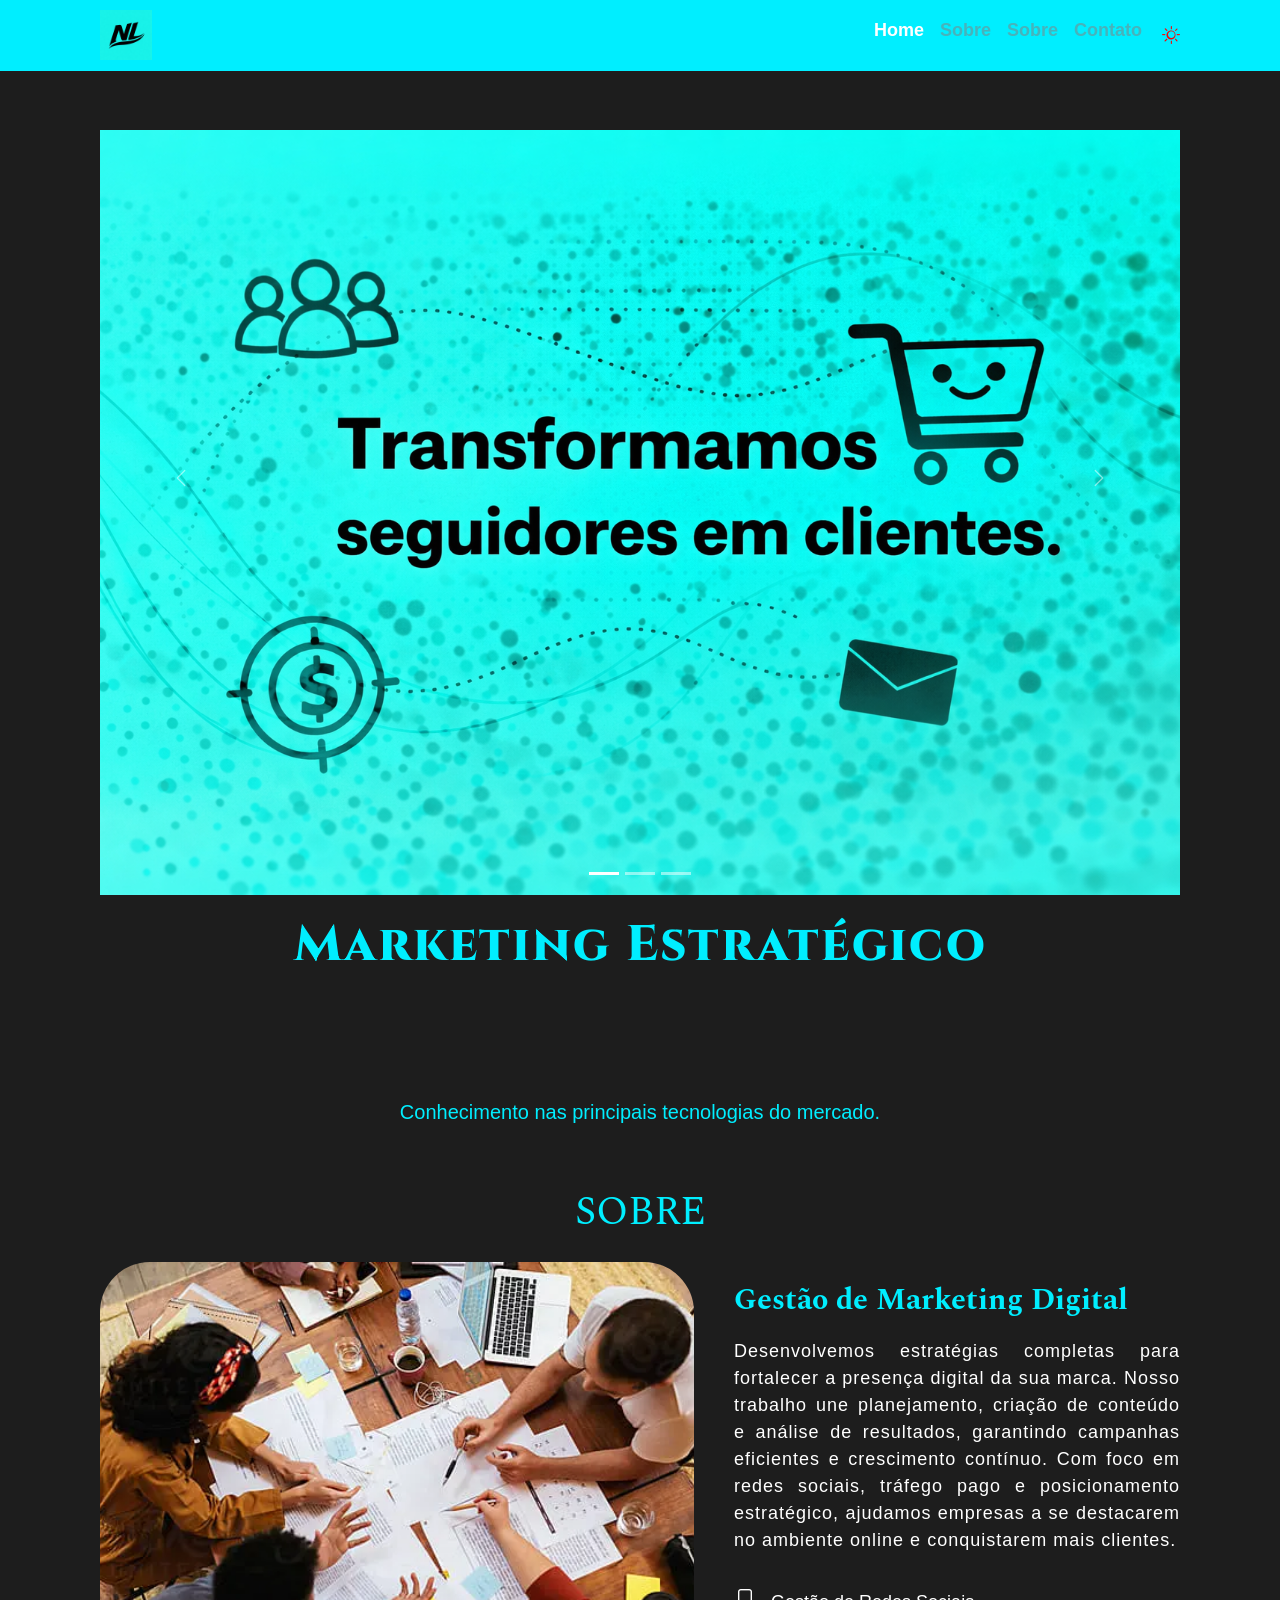
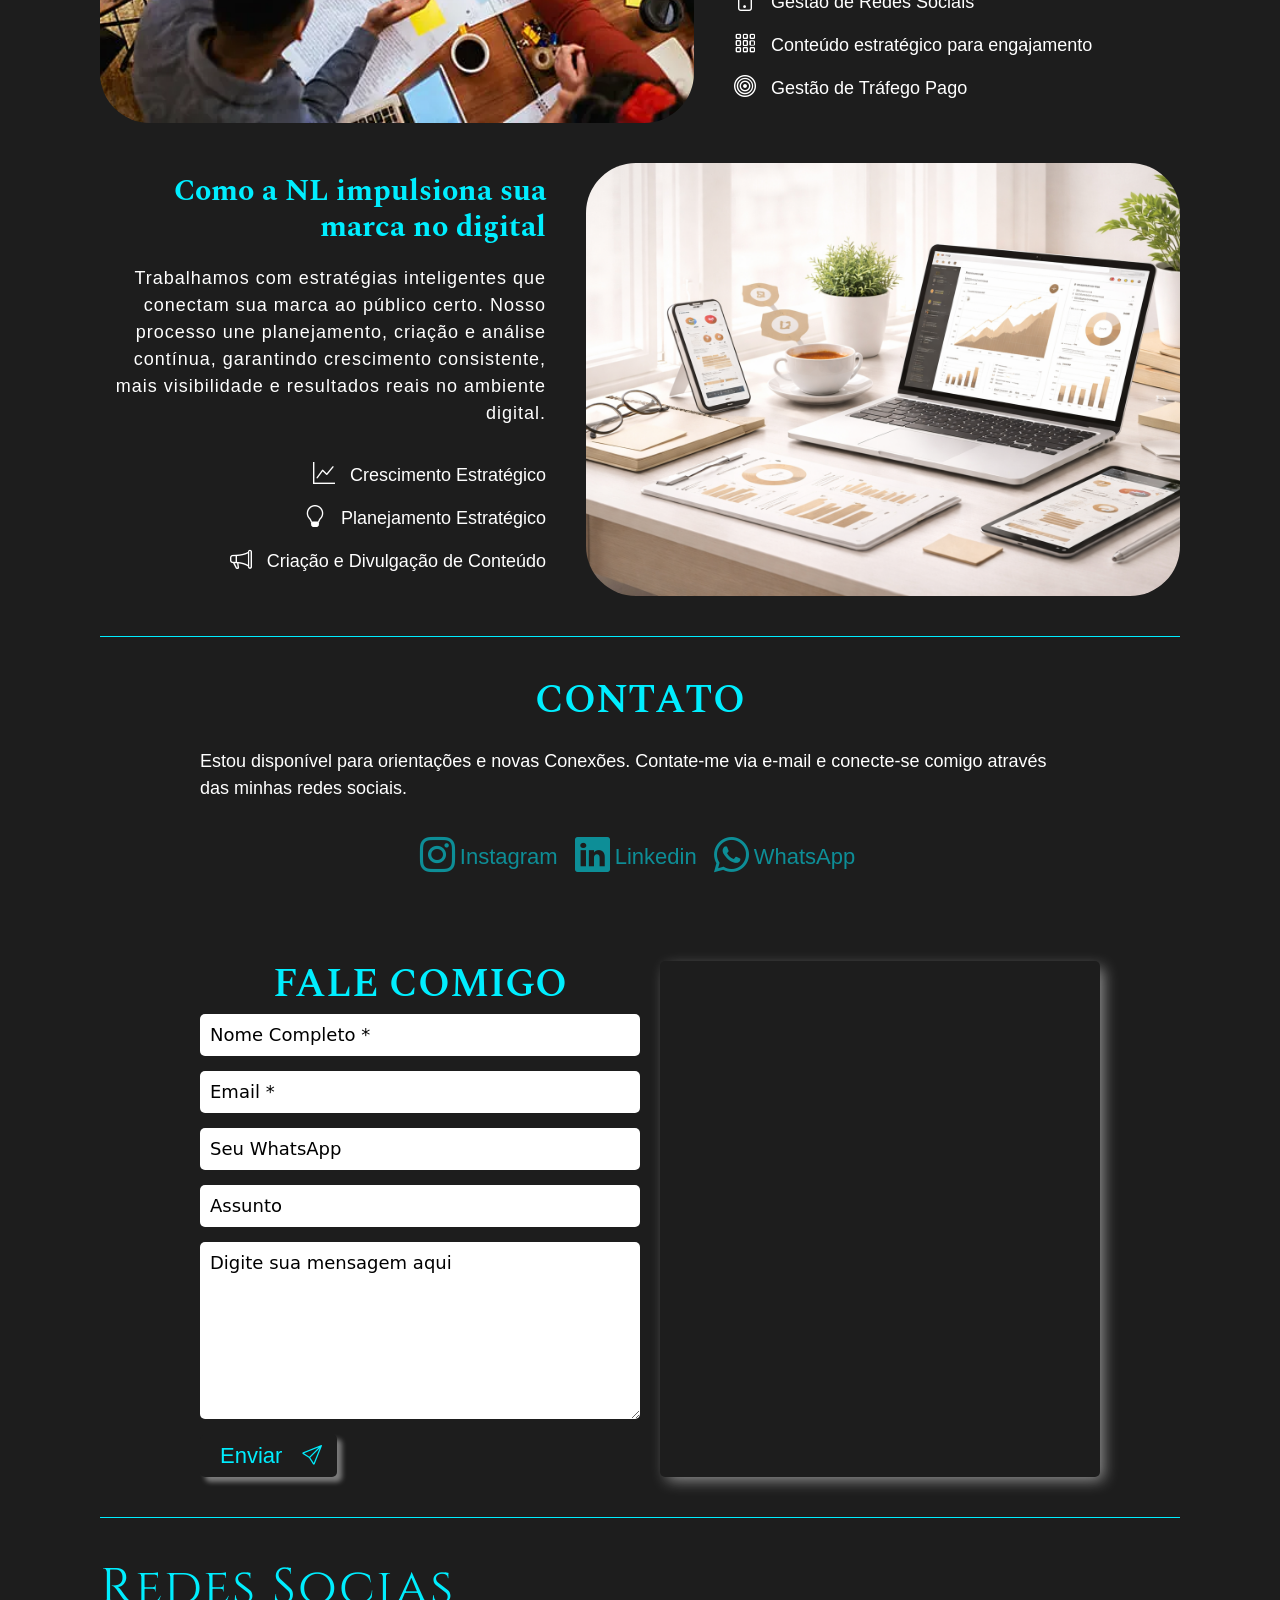
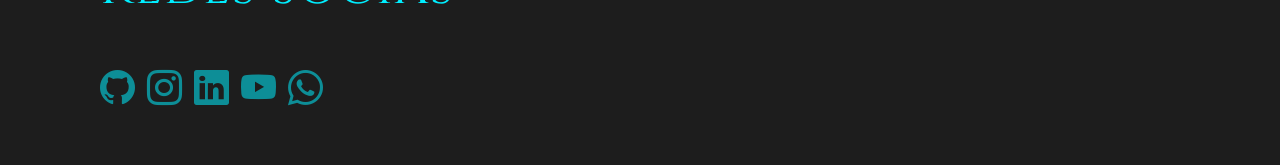
<file: index.html>
<!doctype html>
<html lang="pt-br" data-theme="dark">
  <head>
    <meta charset="UTF-8" />
    <meta name="viewport" content="width=device-width, initial-scale=1.0" />
    <title> NL | marketing e midias sociais</title>
    <!-- Bootstrap Icons -->
    <link
      rel="stylesheet"
      href="https://cdn.jsdelivr.net/npm/bootstrap-icons@1.13.1/font/bootstrap-icons.min.css"
    />

    <!-- Bootstrap CSS -->
    <link
      rel="stylesheet"
      href="https://cdn.jsdelivr.net/npm/bootstrap@5.3.8/dist/css/bootstrap.min.css"
    />

    <!-- CSS Local -->
    <link rel="stylesheet" href="css/style.css" />
  </head>

  <body>
    <header>
      <!-- cabeçalho -->

      <!-- LOGO -->
      <div class="logo">
        <!-- botao home -->
        <a href="#home">
          <img src="img/logo.png" alt="" />
        </a>
      </div>

      <!-- Menu Desktop / Mobile -->
      <nav class="menu-desktop">
        <!-- LISTA -->
        <ul class="menu">
          <li>
            <a href="#home" class="menu-link active">
              <span class="menu-texto">home</span>
            </a>
          </li>
          <li>
            <a href="#projetos" class="menu-link">
              <span class="menu-texto">sobre</span>
            </a>
          </li>
          <li>
            <a href="" class="menu-link">
              <span class="menu-texto">sobre</span>
            </a>
          </li>
          <li>
            <a href="#contato" class="menu-link">
              <span class="menu-texto">contato</span>
            </a>
          </li>
        </ul>
      </nav>

      <!-- Icone Trocar Cor Tema -->
      <div class="header-toggle">
        <i class="bi bi-sun" id="toggleTheme"></i>

        <!-- Botao Mobile Hamburger -->
        <button class="btn-menu-mobile" id="menuHamburger">
          <i class="bi bi-list"></i>
        </button>
      </div>
    </header>

    <!-- Menu Mobile -->
    <nav class="menu-mobile" id="menuMobile">
      <!-- Menu vira Vertical -->
      <ul class="menu-lista">
        <li>
          <a href="#home" class="menu-link active">
            <span class="menu-texto">home</span>
          </a>
        </li>
        <li>
          <a href="#projetos" class="menu-link">
            <span class="menu-texto">sobre</span>
          </a>
        </li>
        <li>
          <a href="" class="menu-link">
            <span class="menu-texto">sobre</span>
          </a>
        </li>
        <li>
          <a href="#contato" class="menu-link">
            <span class="menu-texto">contato</span>
          </a>
        </li>
      </ul>
    </nav>

    <!-- Home -->
    <main id="home">
      <!-- Banner - Slides -->

      <div id="carouselExampleCaptions" class="carousel slide">
        <div class="carousel-indicators">
          <button
            type="button"
            data-bs-target="#carouselExampleCaptions"
            data-bs-slide-to="0"
            class="active"
            aria-current="true"
            aria-label="Slide 1"
          ></button>
          <button
            type="button"
            data-bs-target="#carouselExampleCaptions"
            data-bs-slide-to="1"
            aria-label="Slide 2"
          ></button>
          <button
            type="button"
            data-bs-target="#carouselExampleCaptions"
            data-bs-slide-to="2"
            aria-label="Slide 3"
          ></button>
        </div>

        <div class="carousel-inner">
          <!-- FOTO 1 -->
          <div class="carousel-item active">
            <img src="img/slide1.png" class="d-block w-100" alt="..." />
            <div class="carousel-caption">
            </div>
          </div>

          <!-- FOTO 2 -->
          <div class="carousel-item">
            <img src="img/slide2.png" class="d-block w-100" alt="..." />
            <div class="carousel-caption">
              
            </div>
          </div>

          <!-- FOTO 3 -->
          <div class="carousel-item">
            <img src="img/slide3.png" class="d-block w-100" alt="..." />
            <div class="carousel-caption">
             
            </div>
          </div>
        </div>

        <button
          class="carousel-control-prev"
          type="button"
          data-bs-target="#carouselExampleCaptions"
          data-bs-slide="prev"
        >
          <span class="carousel-control-prev-icon" aria-hidden="true"></span>
          <span class="visually-hidden">Previous</span>
        </button>

        <button
          class="carousel-control-next"
          type="button"
          data-bs-target="#carouselExampleCaptions"
          data-bs-slide="next"
        >
          <span class="carousel-control-next-icon" aria-hidden="true"></span>
          <span class="visually-hidden">Next</span>
        </button>
      </div>
      <!-- Fim Banner - Slides -->

      <!-- Chamada ou Slogan - Titulo -->
      <div class="main-content">
        <h1>
          <!-- Enfase -->
          <strong>Marketing Estratégico</strong>
        </h1>


   

    </main>

    <section class="complemento">
      <h2>Conhecimento nas principais tecnologias do mercado.</h2>
    </section>

    <!-- Nova Seção -->
    <section id="projetos" class="projetos">
      <h2>Sobre</h2>

      <div class="projeto-container">
        <!-- Projeto 1 -->
        <article class="projeto-card">
          <img
            src="img/sobre1.png"
            alt="Desenvolvedora em um escritório testando o design responsivo do painel DevLearn em um monitor, notebook, tablet e smartphone simultaneamente."
            class="card-cover"
          />

          <div class="card-body">
            <h3 class="card-title">Gestão de Marketing Digital</h3>

            <p class="card-description">
               Desenvolvemos estratégias completas para fortalecer a presença digital da sua marca. Nosso trabalho une planejamento, criação de conteúdo e análise de resultados, 
               garantindo campanhas eficientes e crescimento contínuo. Com foco em redes sociais,
               tráfego pago e posicionamento estratégico, 
               ajudamos empresas a se destacarem no ambiente online e conquistarem mais clientes.
            </p>

            <ul class="card-lista">
              <li class="card-item">
                <i class="bi bi-phone"></i>
                <span>Gestão de Redes Sociais</span>
              </li>
              <li class="card-item">
                <i class="bi bi-grid-3x3-gap"></i>
                <span>Conteúdo estratégico para engajamento</span>
              </li>
              <li class="card-item">
                <i class="bi  bi-bullseye"></i>
                <span>Gestão de Tráfego Pago</span>

              </li>
            </ul>
          </div>
        </article>

        <!-- Projeto 2 -->
        <article class="projeto-card card-reverse">
          <img
            src="img/sobre.png"
            alt="imagem de notebook com uma xicara representando profissionalidade"
            class="card-cover"
          />

          <div class="card-body">
            <h3 class="card-title">Como a NL impulsiona sua marca no digital</h3>

            <p class="card-description">
              Trabalhamos com estratégias inteligentes que conectam sua marca ao público certo. 
              Nosso processo une planejamento, 
              criação e análise contínua,
               garantindo crescimento consistente,
               mais visibilidade e resultados reais no ambiente digital.
            </p>

            <ul class="card-lista">
              <li class="card-item">
                <i class="bi-graph-up"></i>
                <span>Crescimento Estratégico</span>
              </li>
              <li class="card-item">
                <i class="bi bi-lightbulb"></i>
                <span>Planejamento Estratégico</span>
              </li>
              <li class="card-item">
                <i class="bi bi-megaphone"></i>
                <span>Criação e Divulgação de Conteúdo</span>
              </li>
            </ul>
          </div>
        </article>

   
        

    <!-- Sobre -->

    <!-- Contato -->
    <section class="contato" id="contato">
      <h2>Contato</h2>
      <p>
        Estou disponível para orientações e novas Conexões. Contate-me via
        e-mail e conecte-se comigo através das minhas redes sociais.
      </p>

      <!-- Redes Sociais -->
      <ul class="menu-social">
        <li>
          <a
            href="https://www.instagram.com/gustavo.feriani"
            class="menu-link"
            target="_blank"
          >
            <i class="bi bi-instagram social-icon"></i>
          </a>
          <span> Instagram </span>
        </li>

        <li>
          <a href="#" class="menu-link" target="_blank">
            <i class="bi bi-linkedin social-icon"></i>
          </a>
          <span> Linkedin </span>
        </li>

        <li>
          <a href="http://wa.me/55119" class="menu-link" target="_blank">
            <i class="bi bi-whatsapp social-icon"></i>
          </a>
          <span>WhatsApp</span>
        </li>
      </ul>

      <div class="contato-grid">
        <!-- Formulario -->
        <div class="contato-formulario">
          <h2>Fale Comigo</h2>

          <!-- Forms -->
          <form
            action="https://formspree.io/f/xqegzqnn"
            method="POST"
            class="form-contato"
          >
            <!-- Entrada NOME -->
            <input
              type="text"
              name="nome"
              placeholder="Nome Completo *"
              required
            />

            <!-- Email -->
            <input type="email" name="email" placeholder="Email *" required />

            <!-- Telefone -->
            <input
              type="tel"
              name="telefone"
              placeholder="Seu WhatsApp"
              required
            />

            <!-- Assunto -->
            <input type="text" name="assunto" placeholder="Assunto" required />

            <!-- Mensagem -->
            <textarea
              name="mensagem"
              placeholder="Digite sua mensagem aqui"
              required
              rows="6"
            ></textarea>

            <button type="submit">
              <span>Enviar</span>
              <i class="bi bi-send"></i>
            </button>
          </form>
        </div>

        <!-- Mapa -->
        <div class="contato-mapa">
          <iframe
            src="https://www.google.com/maps/embed?pb=!1m18!1m12!1m3!1d3658.1489401278445!2d-46.73755341517818!3d-23.52714491325964!2m3!1f0!2f0!3f0!3m2!1i1024!2i768!4f13.1!3m3!1m2!1s0x94cef8b811e8e3a1%3A0xa7564bb4c78f41b3!2sSenai%20Vila%20Leopoldina%20-%20Mariano%20Ferraz!5e0!3m2!1spt-BR!2sbr!4v1774397655784!5m2!1spt-BR!2sbr"
            allowfullscreen=""
            loading="lazy"
            referrerpolicy="no-referrer-when-downgrade"
          ></iframe>
        </div>
      </div>
    </section>

    <!-- Roda Pé -->

        <h1>Redes Socias</h1>
        <ul class="menu-social">
          <li>
            <a
              href="https://github.com/nazarosle"
              class="menu-link"
              target="_blank"
            >
              <i class="bi bi-github social-icon"></i>
            </a>
          </li>
          <li>
            <a
              href="https://www.instagram.com/lorenzo_nazaro/"
              class="menu-link"
              target="_blank"
            >
              <i class="bi bi-instagram social-icon"></i>
            </a>
          </li>
          <li>
            <a href="#" class="menu-link" target="_blank">
              <i class="bi bi-linkedin social-icon"></i>
            </a>
          </li>
          <li>
            <a
              href="https://www.youtube.com/@nazaro9630"
              class="menu-link"
              target="_blank"
            >
              <i class="bi bi-youtube social-icon"></i>
            </a>
          </li>
          <li>
            <a href="http://wa.me/55119" class="menu-link" target="_blank">
              <i class="bi bi-whatsapp social-icon"></i>
            </a>
          </li>
        </ul>
      </div>
    <!-- CDN Bootstrap JS -->
    <script src="https://cdn.jsdelivr.net/npm/bootstrap@5.3.8/dist/js/bootstrap.bundle.min.js"></script>

    <script src="js/script.js"></script>
  </body>
</html>
</file>
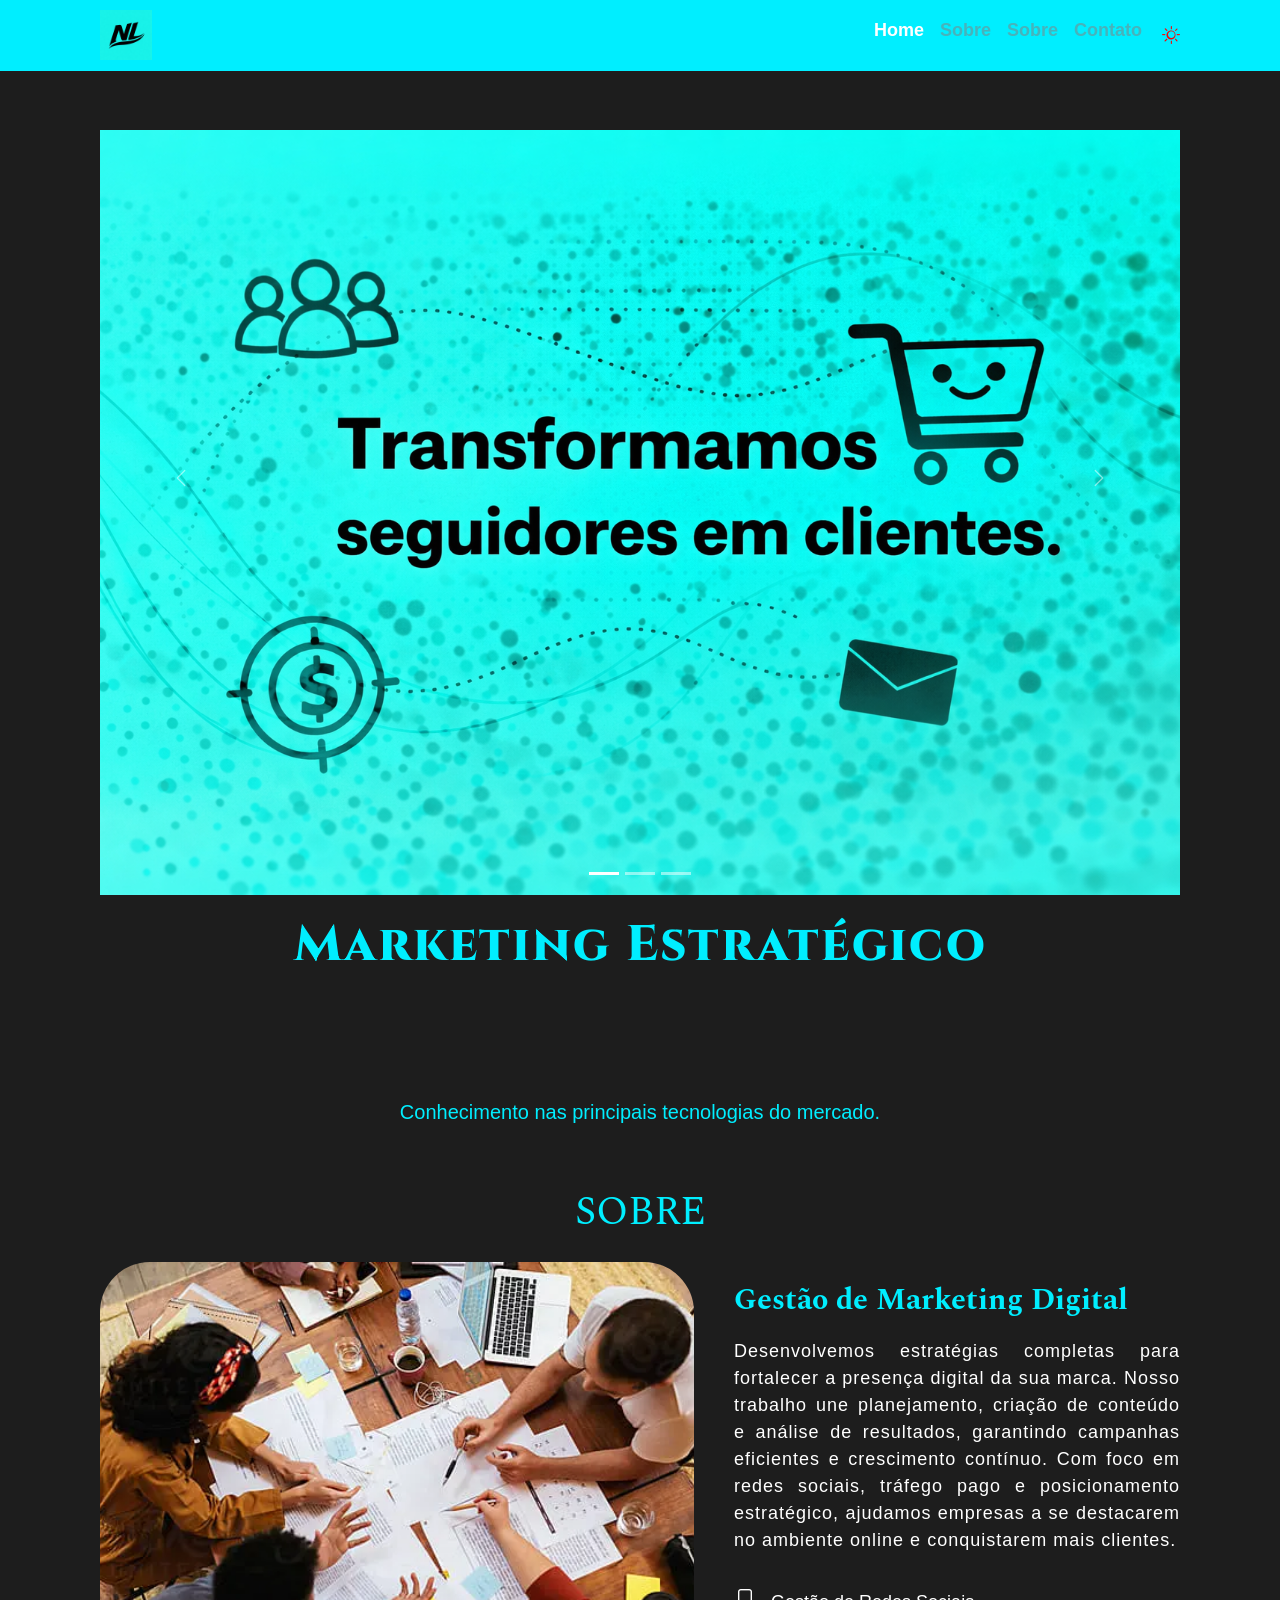
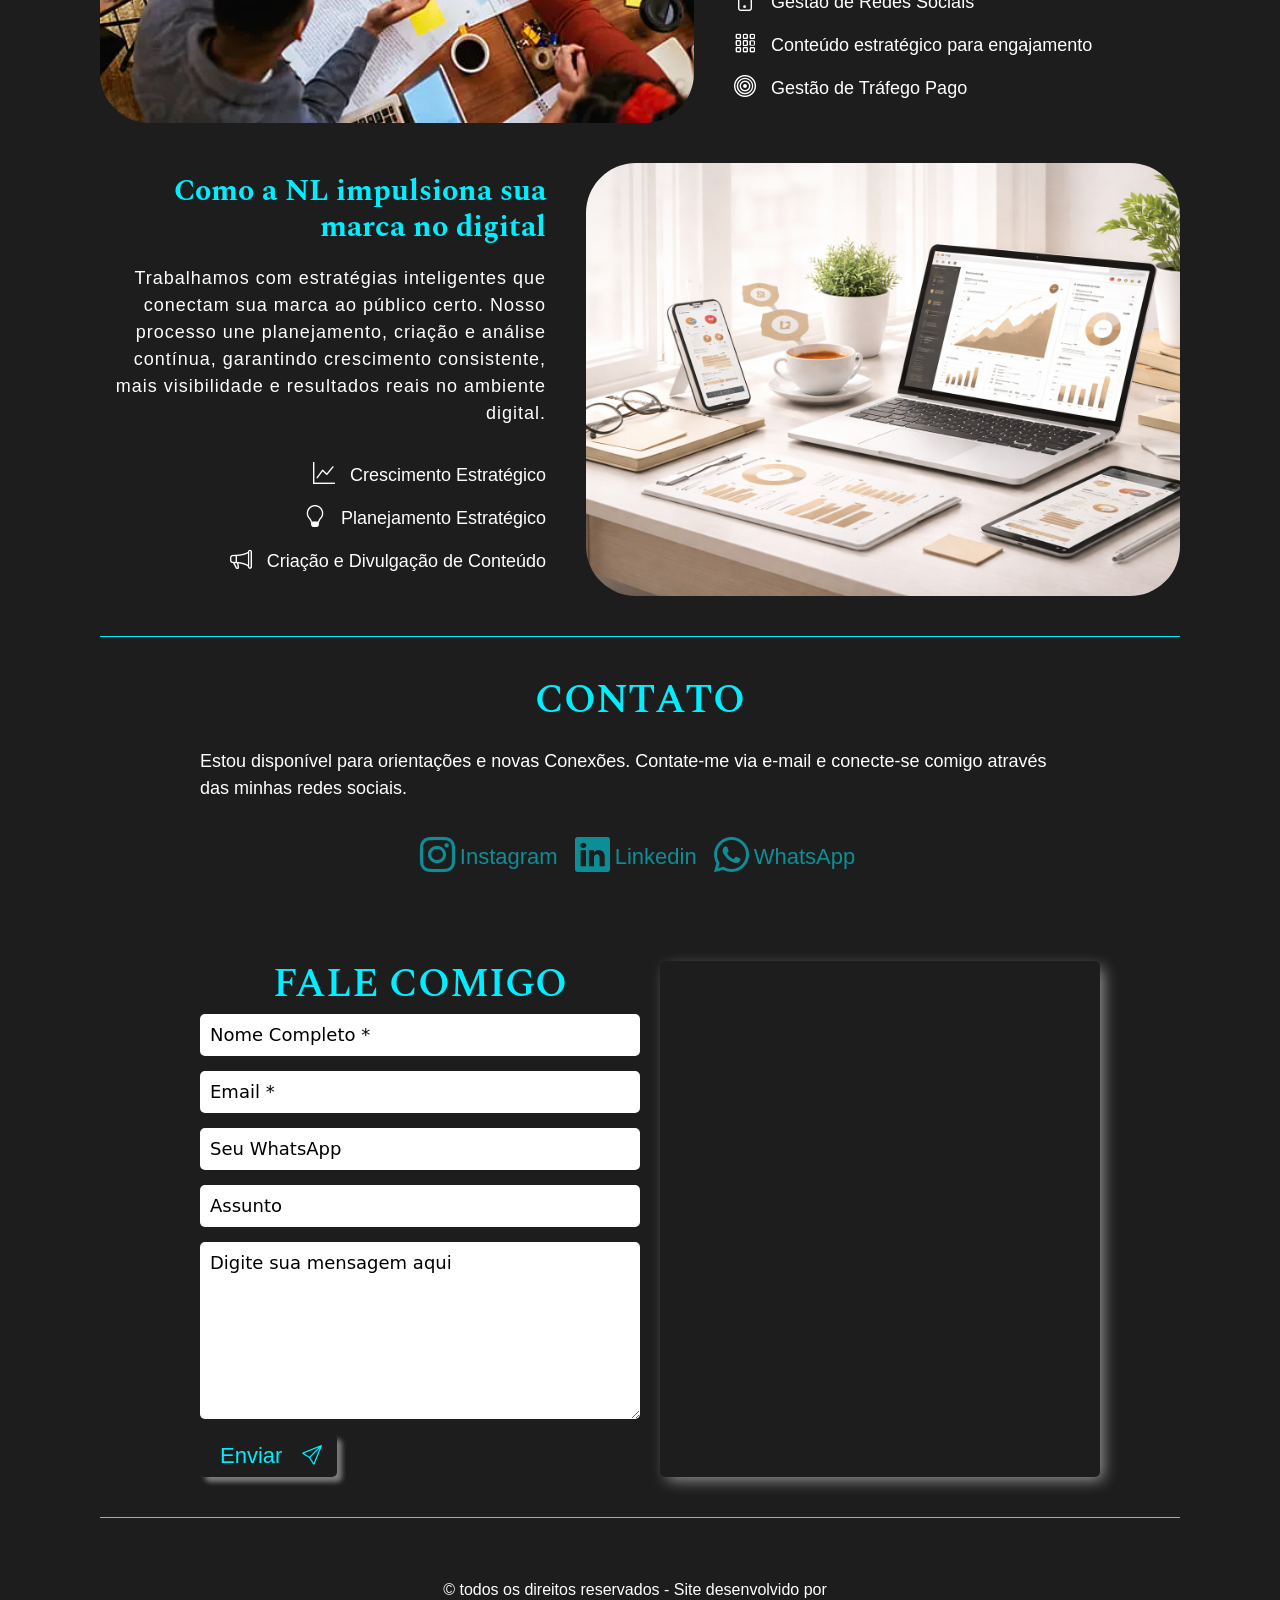
<file: index..html>
<!doctype html>
<html lang="pt-br" data-theme="dark">
  <head>
    <meta charset="UTF-8" />
    <meta name="viewport" content="width=device-width, initial-scale=1.0" />
    <title> NL | marketing e midias sociais</title>
    <!-- Bootstrap Icons -->
    <link
      rel="stylesheet"
      href="https://cdn.jsdelivr.net/npm/bootstrap-icons@1.13.1/font/bootstrap-icons.min.css"
    />

    <!-- Bootstrap CSS -->
    <link
      rel="stylesheet"
      href="https://cdn.jsdelivr.net/npm/bootstrap@5.3.8/dist/css/bootstrap.min.css"
    />

    <!-- CSS Local -->
    <link rel="stylesheet" href="css/style.css" />
  </head>

  <body>
    <header>
      <!-- cabeçalho -->

      <!-- LOGO -->
      <div class="logo">
        <!-- botao home -->
        <a href="#home">
          <img src="img/logo.png" alt="" />
        </a>
      </div>

      <!-- Menu Desktop / Mobile -->
      <nav class="menu-desktop">
        <!-- LISTA -->
        <ul class="menu">
          <li>
            <a href="#home" class="menu-link active">
              <span class="menu-texto">home</span>
            </a>
          </li>
          <li>
            <a href="#projetos" class="menu-link">
              <span class="menu-texto">sobre</span>
            </a>
          </li>
          <li>
            <a href="" class="menu-link">
              <span class="menu-texto">sobre</span>
            </a>
          </li>
          <li>
            <a href="#contato" class="menu-link">
              <span class="menu-texto">contato</span>
            </a>
          </li>
        </ul>
      </nav>

      <!-- Icone Trocar Cor Tema -->
      <div class="header-toggle">
        <i class="bi bi-sun" id="toggleTheme"></i>

        <!-- Botao Mobile Hamburger -->
        <button class="btn-menu-mobile" id="menuHamburger">
          <i class="bi bi-list"></i>
        </button>
      </div>
    </header>

    <!-- Menu Mobile -->
    <nav class="menu-mobile" id="menuMobile">
      <!-- Menu vira Vertical -->
      <ul class="menu-lista">
        <li>
          <a href="#home" class="menu-link active">
            <span class="menu-texto">home</span>
          </a>
        </li>
        <li>
          <a href="#projetos" class="menu-link">
            <span class="menu-texto">sobre</span>
          </a>
        </li>
        <li>
          <a href="" class="menu-link">
            <span class="menu-texto">sobre</span>
          </a>
        </li>
        <li>
          <a href="#contato" class="menu-link">
            <span class="menu-texto">contato</span>
          </a>
        </li>
      </ul>
    </nav>

    <!-- Home -->
    <main id="home">
      <!-- Banner - Slides -->

      <div id="carouselExampleCaptions" class="carousel slide">
        <div class="carousel-indicators">
          <button
            type="button"
            data-bs-target="#carouselExampleCaptions"
            data-bs-slide-to="0"
            class="active"
            aria-current="true"
            aria-label="Slide 1"
          ></button>
          <button
            type="button"
            data-bs-target="#carouselExampleCaptions"
            data-bs-slide-to="1"
            aria-label="Slide 2"
          ></button>
          <button
            type="button"
            data-bs-target="#carouselExampleCaptions"
            data-bs-slide-to="2"
            aria-label="Slide 3"
          ></button>
        </div>

        <div class="carousel-inner">
          <!-- FOTO 1 -->
          <div class="carousel-item active">
            <img src="img/slide1.png" class="d-block w-100" alt="..." />
            <div class="carousel-caption">
            </div>
          </div>

          <!-- FOTO 2 -->
          <div class="carousel-item">
            <img src="img/slide2.png" class="d-block w-100" alt="..." />
            <div class="carousel-caption">
              
            </div>
          </div>

          <!-- FOTO 3 -->
          <div class="carousel-item">
            <img src="img/slide3.png" class="d-block w-100" alt="..." />
            <div class="carousel-caption">
             
            </div>
          </div>
        </div>

        <button
          class="carousel-control-prev"
          type="button"
          data-bs-target="#carouselExampleCaptions"
          data-bs-slide="prev"
        >
          <span class="carousel-control-prev-icon" aria-hidden="true"></span>
          <span class="visually-hidden">Previous</span>
        </button>

        <button
          class="carousel-control-next"
          type="button"
          data-bs-target="#carouselExampleCaptions"
          data-bs-slide="next"
        >
          <span class="carousel-control-next-icon" aria-hidden="true"></span>
          <span class="visually-hidden">Next</span>
        </button>
      </div>
      <!-- Fim Banner - Slides -->

      <!-- Chamada ou Slogan - Titulo -->
      <div class="main-content">
        <h1>
          <!-- Enfase -->
          <strong>Marketing Estratégico</strong>
        </h1>


   

    </main>

    <section class="complemento">
      <h2>Conhecimento nas principais tecnologias do mercado.</h2>
    </section>

    <!-- Nova Seção -->
    <section id="projetos" class="projetos">
      <h2>Sobre</h2>

      <div class="projeto-container">
        <!-- Projeto 1 -->
        <article class="projeto-card">
          <img
            src="img/sobre1.png"
            alt="Desenvolvedora em um escritório testando o design responsivo do painel DevLearn em um monitor, notebook, tablet e smartphone simultaneamente."
            class="card-cover"
          />

          <div class="card-body">
            <h3 class="card-title">Gestão de Marketing Digital</h3>

            <p class="card-description">
               Desenvolvemos estratégias completas para fortalecer a presença digital da sua marca. Nosso trabalho une planejamento, criação de conteúdo e análise de resultados, 
               garantindo campanhas eficientes e crescimento contínuo. Com foco em redes sociais,
               tráfego pago e posicionamento estratégico, 
               ajudamos empresas a se destacarem no ambiente online e conquistarem mais clientes.
            </p>

            <ul class="card-lista">
              <li class="card-item">
                <i class="bi bi-phone"></i>
                <span>Gestão de Redes Sociais</span>
              </li>
              <li class="card-item">
                <i class="bi bi-grid-3x3-gap"></i>
                <span>Conteúdo estratégico para engajamento</span>
              </li>
              <li class="card-item">
                <i class="bi  bi-bullseye"></i>
                <span>Gestão de Tráfego Pago</span>

              </li>
            </ul>
          </div>
        </article>

        <!-- Projeto 2 -->
        <article class="projeto-card card-reverse">
          <img
            src="img/sobre.png"
            alt="imagem de notebook com uma xicara representando profissionalidade"
            class="card-cover"
          />

          <div class="card-body">
            <h3 class="card-title">Como a NL impulsiona sua marca no digital</h3>

            <p class="card-description">
              Trabalhamos com estratégias inteligentes que conectam sua marca ao público certo. 
              Nosso processo une planejamento, 
              criação e análise contínua,
               garantindo crescimento consistente,
               mais visibilidade e resultados reais no ambiente digital.
            </p>

            <ul class="card-lista">
              <li class="card-item">
                <i class="bi-graph-up"></i>
                <span>Crescimento Estratégico</span>
              </li>
              <li class="card-item">
                <i class="bi bi-lightbulb"></i>
                <span>Planejamento Estratégico</span>
              </li>
              <li class="card-item">
                <i class="bi bi-megaphone"></i>
                <span>Criação e Divulgação de Conteúdo</span>
              </li>
            </ul>
          </div>
        </article>

   
        

    <!-- Sobre -->

    <!-- Contato -->
    <section class="contato" id="contato">
      <h2>Contato</h2>
      <p>
        Estou disponível para orientações e novas Conexões. Contate-me via
        e-mail e conecte-se comigo através das minhas redes sociais.
      </p>

      <!-- Redes Sociais -->
      <ul class="menu-social">
        <li>
          <a
            href="https://www.instagram.com/gustavo.feriani"
            class="menu-link"
            target="_blank"
          >
            <i class="bi bi-instagram social-icon"></i>
          </a>
          <span> Instagram </span>
        </li>

        <li>
          <a href="#" class="menu-link" target="_blank">
            <i class="bi bi-linkedin social-icon"></i>
          </a>
          <span> Linkedin </span>
        </li>

        <li>
          <a href="http://wa.me/55119" class="menu-link" target="_blank">
            <i class="bi bi-whatsapp social-icon"></i>
          </a>
          <span>WhatsApp</span>
        </li>
      </ul>

      <div class="contato-grid">
        <!-- Formulario -->
        <div class="contato-formulario">
          <h2>Fale Comigo</h2>

          <!-- Forms -->
          <form
            action="https://formspree.io/f/xbdpdonr"
            method="POST"
            class="form-contato"
          >
            <!-- Entrada NOME -->
            <input
              type="text"
              name="nome"
              placeholder="Nome Completo *"
              required
            />

            <!-- Email -->
            <input type="email" name="email" placeholder="Email *" required />

            <!-- Telefone -->
            <input
              type="tel"
              name="telefone"
              placeholder="Seu WhatsApp"
              required
            />

            <!-- Assunto -->
            <input type="text" name="assunto" placeholder="Assunto" required />

            <!-- Mensagem -->
            <textarea
              name="mensagem"
              placeholder="Digite sua mensagem aqui"
              required
              rows="6"
            ></textarea>

            <button type="submit">
              <span>Enviar</span>
              <i class="bi bi-send"></i>
            </button>
          </form>
        </div>

        <!-- Mapa -->
        <div class="contato-mapa">
          <iframe
            src="https://www.google.com/maps/embed?pb=!1m18!1m12!1m3!1d3658.1489401278445!2d-46.73755341517818!3d-23.52714491325964!2m3!1f0!2f0!3f0!3m2!1i1024!2i768!4f13.1!3m3!1m2!1s0x94cef8b811e8e3a1%3A0xa7564bb4c78f41b3!2sSenai%20Vila%20Leopoldina%20-%20Mariano%20Ferraz!5e0!3m2!1spt-BR!2sbr!4v1774397655784!5m2!1spt-BR!2sbr"
            allowfullscreen=""
            loading="lazy"
            referrerpolicy="no-referrer-when-downgrade"
          ></iframe>
        </div>
      </div>
    </section>

    <!-- Roda Pé -->
      <footer>
        <p>
          &copy; todos os direitos reservados - Site desenvolvido por 
          <i ></i>
          <a href="https://github.com/nazarosle"></a>
        </p>
      </footer>
    <!-- CDN Bootstrap JS -->
    <script src="https://cdn.jsdelivr.net/npm/bootstrap@5.3.8/dist/js/bootstrap.bundle.min.js"></script>

    <script src="js/script.js"></script>
  </body>
</html>
</file>
<file: css/style.css>
/* Google Fonts */

@import url("https://fonts.googleapis.com/css2?family=Cinzel:wght@400..900&family=Google+Sans+Flex:opsz,wght@6..144,1..1000&family=Spectral:ital,wght@0,200;0,300;0,400;0,500;0,600;0,700;0,800;1,200;1,300;1,400;1,500;1,600;1,700;1,800&display=swap");

/* Variaveis de Fonts */
:root {
  --fonte-menu: "Google Sans Flex", sans-serif;
  --fonte-padrao: "Google Sans Flex", sans-serif;
  --fonte-titulo: "Cinzel", serif;
  --fonte-subtitulo: "Spectral", serif;
}

/* Variaveis de Cores */
/* Tema Dark */
:root,
:root[data-theme="dark"] {
  --cor-fundo: #1d1d1d;
  --cor-fundo-secundaria: #00eeff;

  --cor-txt-menu: #8383838b;
  --cor-destaque: #fff;

  --icone-tema: #ff0000;

  --cor-titulo: #00eeff;
  --cor-subtitulo: #00eeff;
  --cor-textos: #fff;

  --cor-icones: #00eeff8a;
  --destaque-icones: #00eeff;

  --cor-borda: #00eeff;
  --icone-menu-mobile: #00eeff;
}

/* Tema Claro */
:root[data-theme="light"] {
  --cor-fundo: #ffffffd3;
  --cor-fundo-secundaria: #ff0000;

  --cor-txt-menu: #ffffff7f;
  --cor-destaque: #ffffff;

  --icone-tema: #ffffff;

  --cor-titulo: #ff0000;
  --cor-subtitulo: #ff0000;
  --cor-textos: #000000;

  --cor-icones: #ff0000;
  --destaque-icones: #ff0000;

  --cor-borda: #ff0000;

  --icone-menu-mobile: #ff0000;

}

/* Filtro Cor do Logo */
html[data-theme="dark"] .logo {
  filter: invert(1);
  /* para img preto */
}

html[data-theme="dark"] .carousel img {
  filter: invert(1);

}
/* Fontes Utilizadas */

/* converter REM em PX */

html {
  font-size: 62.5%;
}

/* Reset CSS 
= Padronizar os Navegadores */

* {
  margin: 0;
  padding: 0;
  box-sizing: border-box;
  scrollbar-width: thin;
  scrollbar-color: transparent;
}

/* TODA ESTRUTURA DO SITE ou HTML */
body {
  background-color: var(--cor-fundo);
  font-size: 16px;
}

/* Cabeçalho */
header {
  /* Cor fundo = Background */
  background-color: var(--cor-fundo-secundaria);
  width: 100%; /* largura */ /* Responsivas */
  display: flex;
  justify-content: space-between;
  align-items: center;
  position: fixed;
  z-index: 200;
  padding: 0.5rem 1rem;
  border-bottom: 1px solid var(--cor-borda);
}

.menu-desktop {
  display: none;
  justify-content: center;
  align-items: center;
}

/* .menu = UL */
.menu {
  display: flex;
  justify-content: center;
  align-items: center;
  list-style: none;
  gap: 16px;
}

/* A Href = menu - link */

.menu-link {
  text-decoration: none;
}

.menu-texto {
  color: var(--cor-txt-menu);
  text-transform: capitalize;
  font-size: 1.8rem; /* 18px */
  font-family: var(--fonte-menu);
  font-weight: 600;
}

/* Herança */
.menu-link.active .menu-texto,
.menu-link:hover .menu-texto {
  color: var(--cor-destaque);
}

/* Menu Mobile */

/* Icone Hamburger */
.btn-menu-mobile {
  background: transparent;
  color: var(--icone-menu-mobile);
  border: none;
  font-size: 2.2rem;
  padding: 1rem;
  margin-left: 1rem;
}

/* menu mobile (estilo e animação) */
  /* NAV */
.menu-mobile {
  position: fixed;
  top: 0;
  right: 0;
  /* left: 0  menu da Esq para Dir*/
  background: var(--cor-fundo-secundaria);
  z-index: 100;
  /* Sair total da tela */
  transform: translateX(100%);
  display: flex;
  flex-direction: column;
  padding-top: 6.5rem;
  border-left: 1px solid var(--cor-borda);
  height: 100vh;
  width: 35%;
  transition: ease-in-out 0.3s;
}

.menu-mobile.active {
  /* Ela volta para o Original */
  transform: translateX(0%);
}

.menu-mobile .menu-lista {
  width: 100%;
  text-align: start;
  padding: 2rem 0;
  margin: 0;
  list-style: none;
}

/* estrutura lista */
.menu-mobile li:hover {
  background: var(--cor-fundo);
  width: 100%;
  padding: 0;
}

/* A href e span */
.menu-lista .menu-link:hover {
  color: var(--cor-textos);
}





.logo img {
  width: 5.2rem; /* 52 PX L  */
  height: 5rem; /*  50 PX A */
}

.header-toggle {
  cursor: pointer;
  font-size: 1.8rem;
  color: var(--icone-tema);
}

/* Hero = HOME */

h1 {
  color: var(--cor-titulo); /* cor texto */
  /* Tamanho do texto */
  font-size: 2.5rem;
  font-family: var(--fonte-titulo);
  font-weight: 100;
  letter-spacing: 2px;
}

strong {
  /* color: #179eec; */
  font-weight: 800;
}

p {
  color: var(--cor-textos);
  font-size: 1.8rem;
  font-family: var(--fonte-padrao);
}

/* Redes sociais */

.menu-social {
  /* UL */
  display: flex;
  list-style: none;
  gap: 1.2rem;
  padding: 0;
}

.menu-social .social-icon {
  color: var(--cor-icones);
  font-size: 3.5rem;
}

.menu-social .social-icon:hover {
  color: var(--destaque-icones);
  transition: ease-out 0.7s;
}

/* Carousel */

/* Estrutura dos 3 slides */

/* Altura do Hero em Tela Cheia */
.carousel .carousel-item {
  height: 85vh; /* ViewPort Hight */
  min-height: 400px;

  
}

/* tamanho das imagens */
.carousel .carousel-item img,
.carousel .carousel-item .ratio {
  height: 100%;
  object-fit: cover;
  object-position: center;
  /* Bloquear açoes Click Direito Mouse */
  pointer-events: none;
}

/* Filtro ou Overlay escuro Sutil acima dos slides */

/* Pseudo-Elemento */
.carousel .carousel-item::before {
  content: "";
  
  position: absolute;
  inset: 0;
}

.carousel .carousel-caption {
  position: absolute;
  inset: 150px;
  display: flex;
  flex-direction: column;
  justify-content: center;
  align-items: center;
}







/* Centralizar Objeto */
.video {
  display: flex;
  justify-content: center;
  align-items: center;
}

.video iframe {
  aspect-ratio: 16/9;
  width: 95%;
  box-shadow: 0 15px 15px -2px #ffffff89;
}

.complemento {
  display: flex;
  background: var(--cor-fundo);
  padding: 6rem 1rem 2rem;
  margin-top: -5rem;
  justify-content: center;
}

.complemento h2 {
  font-size: 2rem;
  text-transform: none;
  letter-spacing: normal;
  font-weight: 500;
  font-family: var(--fonte-padrao);
  color: var(--cor-titulo);
  margin-top: 20px;
}

/* Seção Geral */
/* Vamos ir atualizando essa parte */

#home,
.projetos,
.contato {
  padding: 4rem 2rem;
}

.main-content {
  display: flex;
  flex-direction: column;
  gap: 2rem;
  margin-top: 2rem;
  /* Empurra o video */
  margin-bottom: 5rem;
}

/* Projetos */
.projetos {
  display: flex;
  flex-direction: column;
  gap: 2rem;
  /* Voltar */
  scroll-margin-top: 50px;
}

.projetos h2 {
  text-align: center;
  font-size: 2.5rem;
  font-family: var(--fonte-subtitulo);
  color: var(--cor-titulo);
  font-weight: 400;
  text-transform: uppercase;
}

.projeto-container {
  display: flex;
  flex-direction: column;
  gap: 4rem;
}

/* Articles dos projetos */
.projeto-card {
  display: flex;
  flex-direction: column;
  gap: 4rem;
}

/* Classes das IMGs */
.card-cover {
  width: 100%;
  object-fit: cover;
  border-radius: 5rem 5rem;
}

.card-body {
  display: flex;
  flex-direction: column;
  justify-content: flex-start;
  align-items: flex-start;
  gap: 2rem;
  margin-top: 2rem;
  text-align: justify;
}
.card-reverse .card-body {
  align-items: flex-end;
  justify-content: flex-start;
  text-align: end;
  margin-top: 10px;
  gap: 2rem;
}

/* titulo do produto */
.card-body .card-title {
  color: var(--cor-subtitulo);
  font-size: 3rem;
  font-family: var(--fonte-subtitulo);
  font-weight: 700;
}

/* Paragrafo sobre o produto */
.card-body .card-description {
  color: var(--cor-textos);
  font-size: 1.8rem;
  font-family: var(--fonte-padrao);
  letter-spacing: 1px;
}

.card-lista {
  list-style: none;
  padding-left: 0;
}

.card-item {
  color: var(--cor-textos);
  font-size: 1.8rem;
  font-family: var(--fonte-padrao);
  margin-bottom: 10px;
}

/* icone da lista */
.card-item i {
  color: var(--cor-textos);
  font-size: 2.2rem;
  margin-right: 10px;
}

.card-item i:hover {
  color: var(--icone-tema);
  transition: ease-in-out 0.3s;
}
/* Final da sec Projetos  */

/* Sobre */

/* Contato */

.contato {
  display: flex;
  flex-direction: column;
  justify-content: center;
  align-items: center;
  gap: 1.8rem;
  border-top: 1px solid var(--cor-borda);
  border-bottom: 1px solid var(--cor-borda);
  scroll-margin-top: 3.5rem;
}

.contato h2 {
  color: var(--cor-titulo);
  font-size: 3rem;
  font-weight: 600;
  font-family: var(--fonte-subtitulo);
  text-transform: uppercase;
}

.contato .menu-social li {
  display: flex;
  justify-content: center;
  align-items: center;
  margin-right: 5px;
}

.contato span {
  color: var(--cor-icones);
  font-size: 2.2rem;
  margin-left: 5px;
  font-family: var(--fonte-padrao);
}

/* Grid CSS */
.contato-grid {
  display: grid;
  grid-template-columns: 50% 50%;
  gap: 2rem;
  width: 100%;
  margin-top: 5rem;
}

.contato-formulario,
.contato-mapa {
  width: 100%;
}

.contato-mapa iframe {
  width: 100%;
  height: 100%;
  border: none;
  border-radius: 0.5rem;
  box-shadow: 5px 5px 15px -2px #ffffff89;
}

.form-contato {
  display: flex;
  flex-direction: column;
  gap: 1.5rem;
}

/* Inputs */
.form-contato input,
.form-contato textarea {
  width: 100%;
  /* Cor fundo secundaria */
  background-color: rgb(255, 255, 255);
  font-size: 1.8rem;
  /* aumenta a distancia interna */
  padding: 0.75rem 1rem;
  border: 0;
  border-radius: 0.5rem;
  color: black;
}

/* Pseudo elemento */
.form-contato input::placeholder,
.form-contato textarea::placeholder {
  /* Cor com Transparencia */
  color: #000000;
  font-size: 1.8rem;
}


.form-contato button {
  border: 0;
  background-color: var(--cor-fundo);
  align-items: center;
  /* Adapta ao Conteudo */
  align-self: flex-start;
  gap: 2rem;
  display: flex;
  border-radius: 0.5rem;
  padding: 0.5rem 1.5rem;
  box-shadow: 5px 5px 5px #ffffff6b;
}

.form-contato button i, 
.form-contato button span {
  color: var(--cor-titulo);
} 

.form-contato button:hover {
  filter: brightness(1.5);
  transition: ease-in-out 0.3s;
  background-color: #7a81858f;
  transform: scale(1.03);
}

.form-contato button i {
  font-size: 2rem;
}



/* Footer // Roda Pé */

 footer{
  display: flex;
  justify-content: center;
 }

 footer p {
  padding: 2rem 0;
  text-align: center;
  font-size: 1.6rem;
 }

 footer a {
  text-decoration: none;
  color: var(--cor-textos);
  margin-left: 10px;
 }

 footer a:hover {
  color:  rgb(174, 0, 255);
  transition: ease-in-out 0.5;;
 }

 /* botao voltar ao topo*/
#btn-topo {
  position: fixed;
  z-index: 99;
  bottom: 5rem;
  right: 2rem;
  border: none;
  background-color: white;
  color: black;
  cursor: pointer;
  border-radius: 50%;
  display: flex;
  width: 50px;
  height: auto;
  align-items: center;
  justify-content: center;
  box-shadow: black;
  transition: ease-in-out 0.3s;

}

#btn-topo i {
  font-size: 4rem;
}

#btn-topo:hover {
  filter: brightness(50%);
}
/* Responsivo */

/* Largura até */
@media (max-width: 1199px) {
  .contato-grid {
    grid-template-columns: 1fr;
  }
}

@media (max-width: 768px) {
  .carousel .carousel-inner {
    margin-top: -2rem;
  }

  #home {
    padding-top: 6rem;
  }

  /* .contato-grid {
    grid-template-columns: 1fr;
  } */
}

/* A partir de Telas Grandes */
@media (min-width: 768px) {

  .btn-menu-mobile {
    display: none;
  }

  header {
    padding: 1rem 10rem;
    justify-content: flex-start;
    gap: 2rem;
  }

  .menu-desktop {
    display: flex;
    justify-content: flex-end;
    align-items: center;
  }

  .logo {
    margin-right: auto;
  }

  .carousel .carousel-inner {
    margin-top: 2rem;
    padding-top: 7rem;
  }

  /* Voltar Aqui */
  #home,
  .projetos,
  .contato {
    padding: 4rem 10rem;
  }

  .main-content {
    display: flex;
    flex-direction: column;
    align-items: center;
  }

  h1 {
    font-size: 5rem;
  }

  .projetos h2,
  .contato h2 {
    font-size: 3.5rem;
  }
}

/* Telas a partir de 992 */
@media (min-width: 992px) {
  .projeto-card {
    flex-direction: row;
  }

  .card-cover {
    width: 55%;
  }

  .card-reverse {
    /* Reverso / modo Espelho */
    flex-direction: row-reverse;
  }
}

/* Telas maiores que 1200 */
@media (min-width: 1200px) {
  .projetos h2,
  .contato h2 {
    font-size: 4rem;
  }
}

/* Telas maiores que 1400px */
@media (min-width: 1400px) {
  h1 {
    font-size: 8.5rem;
  }

  .complemento {
    padding: 5rem 7rem 4rem;
    margin-top: -7rem;
  }

  /* Voltar Aqui */
  .projetos {
    padding: 10rem 12rem 4rem;
  }

  .complemento h2 {
    font-size: 4.5rem;
  }

  .projetos h2,
  .contato h2 {
    font-size: 6rem;
  }

  .projetos .card-title {
    font-size: 3.5rem;
  }
}
</file>
